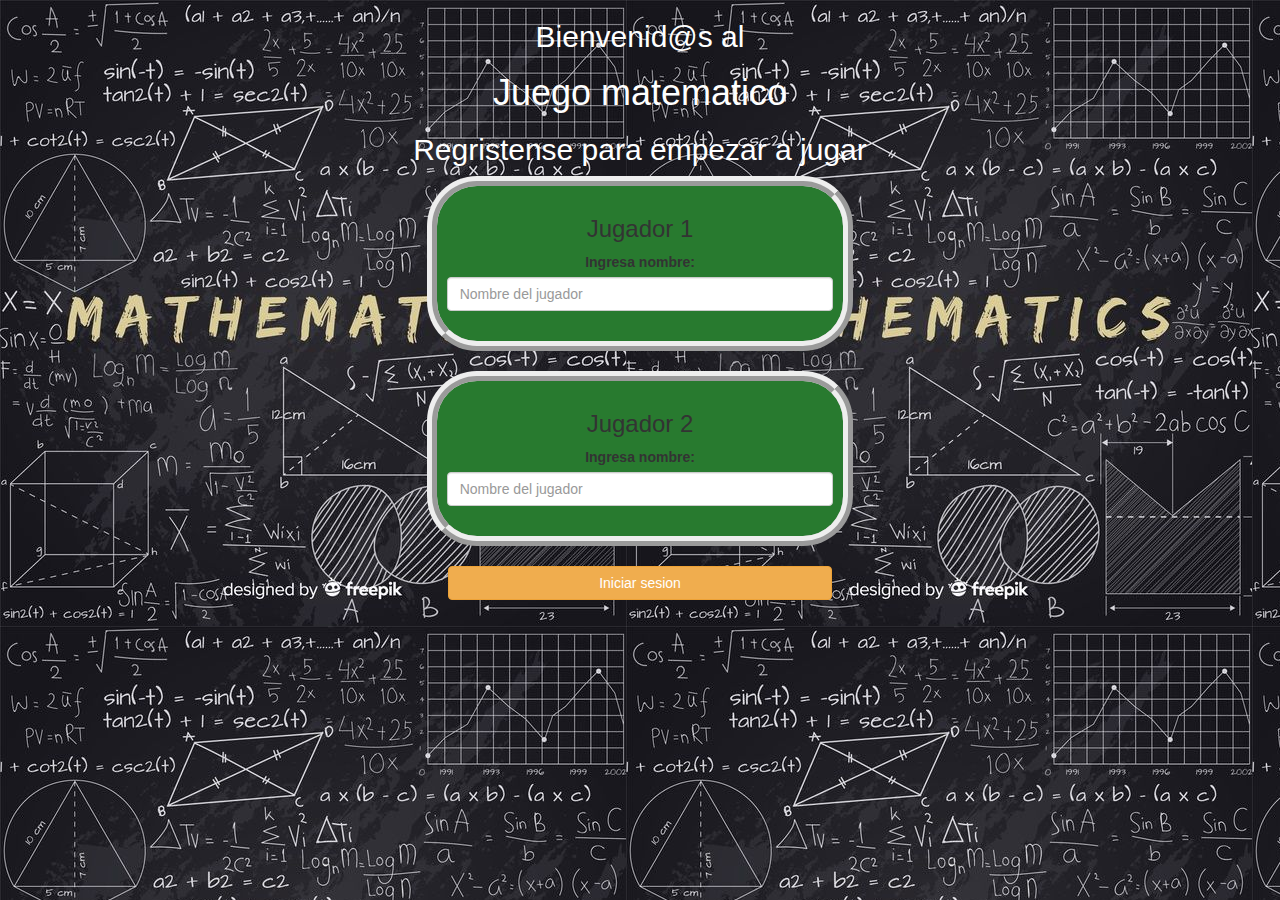
<file: index.html>
<!DOCTYPE html>
<html>
<head>
    <title>Prueba de mate. inicio</title>

<meta name="viewport" content="width=device-width, initial-scale=1">
<link rel="stylesheet" href="https://maxcdn.bootstrapcdn.com/bootstrap/3.4.0/css/bootstrap.min.css">
<script src="https://ajax.googleapis.com/ajax/libs/jquery/3.4.1/jquery.min.js"></script>
<script src="https://maxcdn.bootstrapcdn.com/bootstrap/3.4.0/js/bootstrap.min.js"></script>

<link rel="stylesheet" type="text/css" href="style.css">

</head>
<body>
    

    <center>
    <h2>Bienvenid@s al</h2>
    <h1>Juego matematico</h1>
    <h2>Regristense para empezar a jugar</h2>

        <div class="col-lg-4 col-sm-8 col-xs-11 login_div1">
            <h3>Jugador 1</h3>
            <label>Ingresa nombre:</label>
            <input type="text" id="player1_name_input" class="form-control" placeholder="Nombre del jugador">
            <br>
        </div>
    <br>
        <div class="col-lg-4 col-sm-8 col-xs-11 login_div2">
            <h3>Jugador 2</h3>
            <label>Ingresa nombre:</label>
            <input type="text" id="player2_name_input" class="form-control" placeholder="Nombre del jugador">
            <br>
        </div>
        <br>
        <button style="width: 30%;" class="btn btn-warning" onclick="addUser()">Iniciar sesion</button>
    </center>
    <script src="main.js"></script>
</body>
</html>
</file>
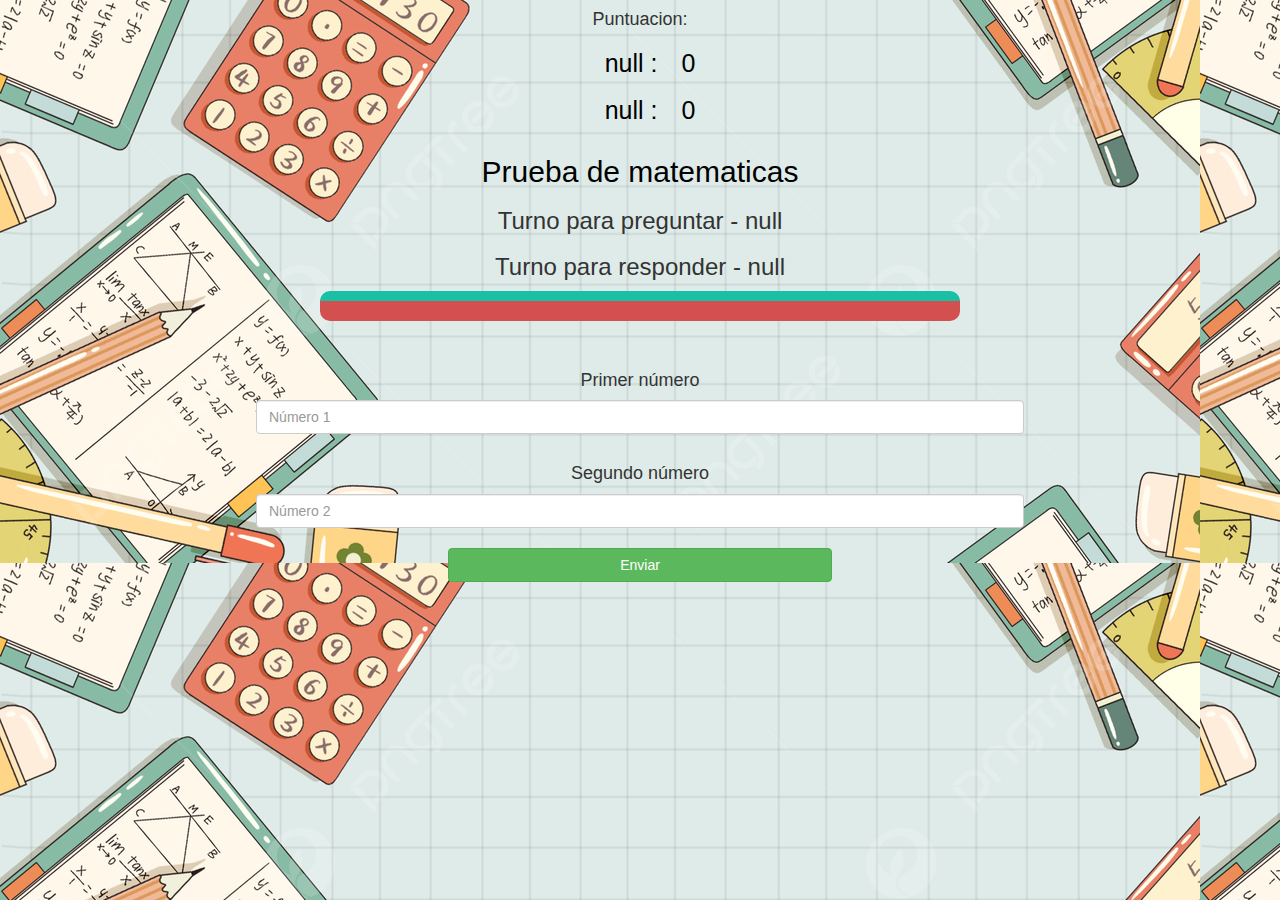
<file: quiz_game_page.html>
<!DOCTYPE html>
<html>
    <head>
        <title>Pagina de Juego</title>
        <meta name="viewport" content="width=device-width, initial-scale=1">
        <link rel="stylesheet" href="https://maxcdn.bootstrapcdn.com/bootstrap/3.4.0/css/bootstrap.min.css">
        <script src="https://ajax.googleapis.com/ajax/libs/jquery/3.4.1/jquery.min.js"></script>
        <script src="https://maxcdn.bootstrapcdn.com/bootstrap/3.4.0/js/bootstrap.min.js"></script>
        <link rel="stylesheet" type="text/css" href="quiz_game.page.css">
    </head>

    <body>
            <center>
                <h4 id="puntu_text">Puntuacion:</h4>
                <h4 id="player1_name"></h4> <span id="player1_score"></span>
                <br>
                <h4 id="player2_name"></h4> <span id="player2_score"></span>
                 
                <h2 style="color: rgb(0, 0, 0);">Prueba de matematicas</h2>
                <h3 id="player_question"></h3>
                <h3 id="player_answer"></h3>
                <div id="output" class="col-lg-6"></div>
                <br>
                <br>
                <h4>Primer número</h4>
                <input type="text" id="number1" class="form-control" placeholder="Número 1">
                <br>
                <h4>Segundo número</h4>
                <input type="text" id="number2" class="form-control" placeholder="Número 2">
                <br>
                <button onclick="send()" class="btn btn-success" style="width: 30%;">Enviar</button>
            </center>
        </div>
        <script src="quiz_game_page.js"></script>
    </body>
</html>
</file>
<file: style.css>
body{
    background-image: url("fondo_inicio.jpg");
}

.login_div1,.login_div2{
    background: rgb(40, 122, 47);
    padding: 10px;
    float: none;
    border-radius: 50px;
    border-width:10px;
    border-style:ridge;
}

#player1_name,#player2_name{
    display: inline-block;
    margin-left: 20px;
}

.h5, h2,h4, h1{
    color: white;
}
</file>
<file: quiz_game.page.css>
body{
    background-image: url("fondo_game.jpg");
}

#number1, #number2{
    width: 60%;
}

#word_display{
letter-spacing: 5px;
}

#output{
    background: rgb(212, 79, 79);
    border-radius: 10px;
    border-top: 10px solid #19c0a4;
    padding: 10px;
    float: none;
    text-align: left;
}
#player1_score, #player2_score, #player1_name, #player2_name{
    color: black;
    font-size: 25px;
    display: inline-block;
    margin-left: 20px;
}
</file>
